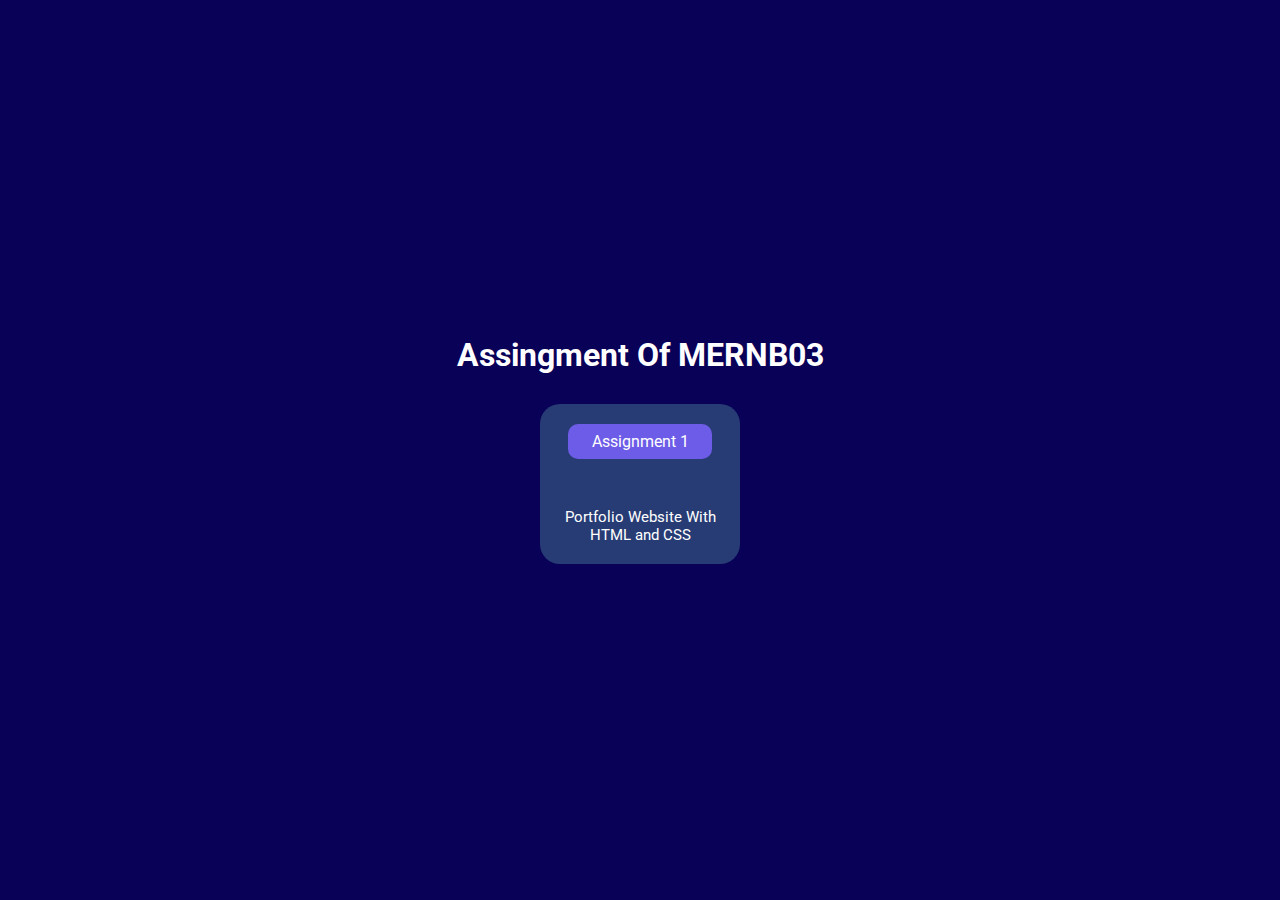
<file: index.html>
<!DOCTYPE html>
<html lang="en">

<head>
    <meta charset="UTF-8">
    <meta name="viewport" content="width=device-width, initial-scale=1.0">
    <title>Daily Task MERNB03 All Day</title>
    <!-- Google Font "Roboto" -->
    <link rel="preconnect" href="https://fonts.googleapis.com">
    <link rel="preconnect" href="https://fonts.gstatic.com" crossorigin>
    <link
        href="https://fonts.googleapis.com/css2?family=Roboto:ital,wght@0,100;0,300;0,400;0,500;0,700;0,900;1,100;1,300;1,400;1,500;1,700;1,900&display=swap"
        rel="stylesheet">

    <!-- CSS Style -->
    <style>
        * {
            margin: 0;
            padding: 0;
            box-sizing: border-box;
            font-family: "Roboto", system-ui;
            transition: 0.4s;
            color: white;
        }

        body {
            background: #090057;
        }

        .container {
            max-width: 2048px;
            height: 100vh;
            margin: 0 auto;
            display: flex;
            flex-wrap: wrap;
            justify-content: center;
            align-items: center;
        }

        .cards>h1 {
            width: 100%;
            text-align: center;
            padding-bottom: 20px;
        }

        .cards {
            padding: 15px;
            display: flex;
            gap: 10px;
            flex-wrap: wrap;
            justify-content: center;
            align-items: center;
        }

        .card {
            width: 200px;
            height: 160px;
            padding: 20px 10px;
            background: #273c75;
            border-radius: 20px;
        }

        .card:hover {
            background: #344985;
            border-radius: 15px;
        }

        .card-content {
            height: 100%;
            display: flex;
            flex-direction: column;
            justify-content: space-between;
            align-items: center;
            text-align: center;
        }

        .card-content p {
            font-size: 15px;
        }

        .card-content a {
            width: 80%;
            padding: 8px 0;
            background: #6c5ce7;
            color: white;
            text-decoration: none;
            border: none;
            border-radius: 10px;
        }

        .card-content a:hover {
            border-radius: 5px;
            box-shadow: 0 0 5px white;
        }

        .card-content a:focus {
            outline: none;
            box-shadow: 0 0 5px white;
        }
    </style>
</head>

<body>
    <div class="container">
        <div class="cards">
            <h1>Assingment Of MERNB03</h1>
            <!-- Just Add "card" class div to add more items  -->

            <!-- Day 1 -->
            <div class="card">
                <div class="card-content">
                    <a href="./1_Portfolio_HTML_CSS/index.html" target="_blank">Assignment 1</a>
                    <div>
                        <p>Portfolio Website With HTML and CSS</p>
                    </div>
                </div>
            </div>


        </div>
    </div>
</body>

</html>
</file>
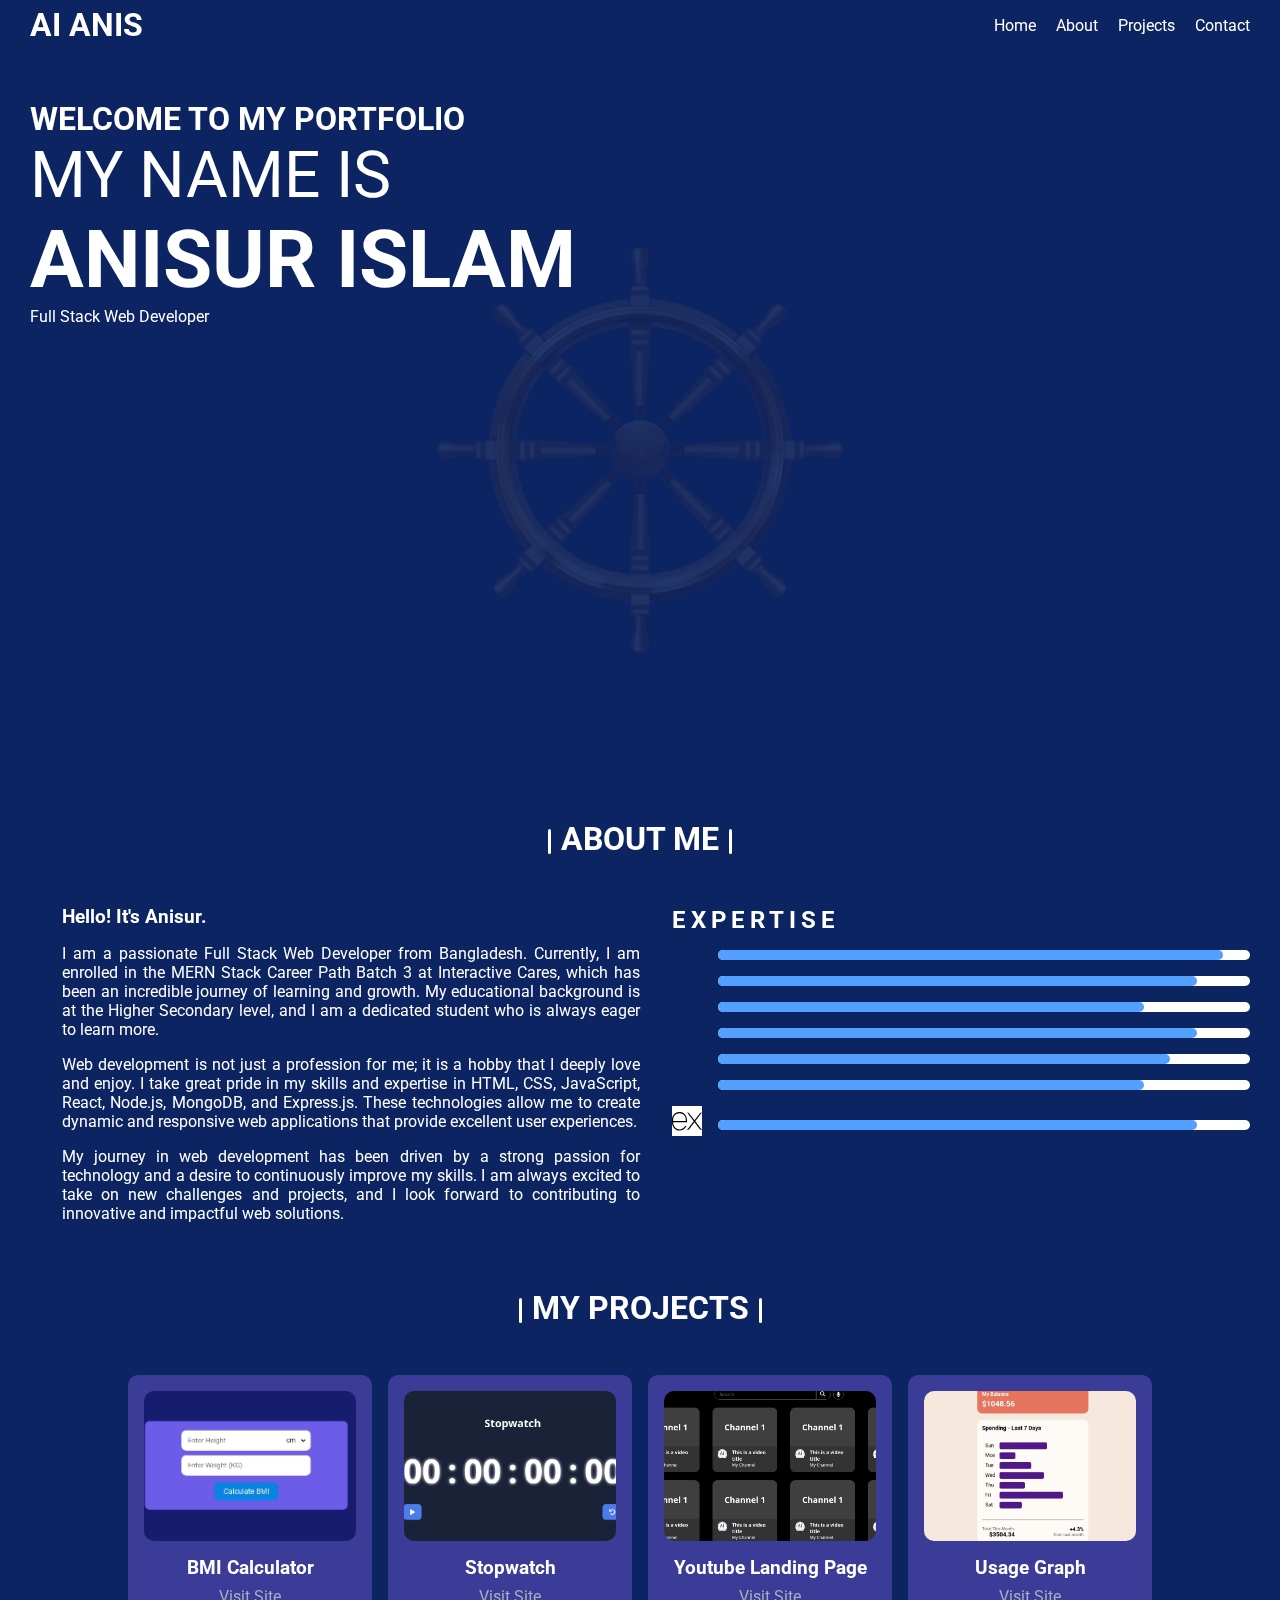
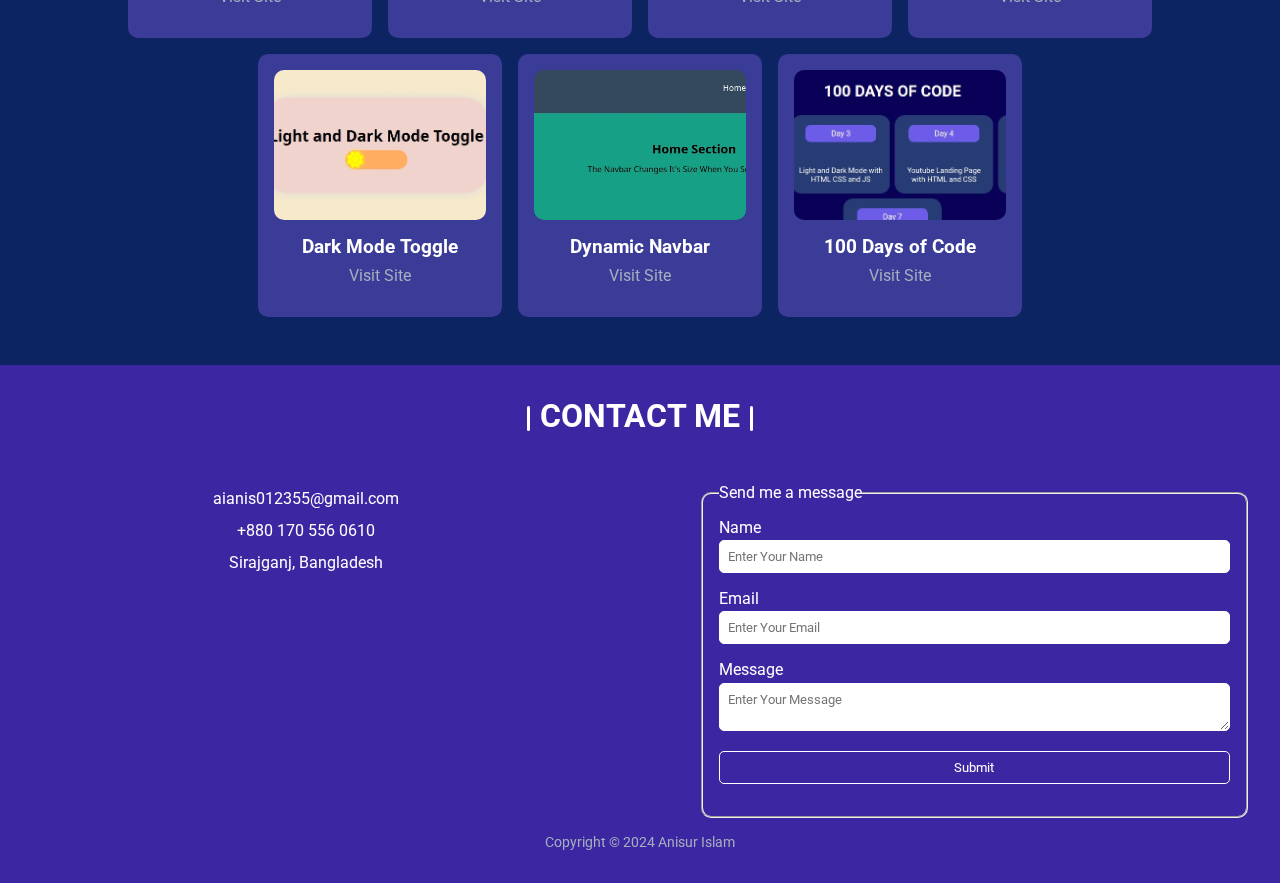
<file: 1_Portfolio_HTML_CSS/index.html>
<!DOCTYPE html>
<html lang="en">

<head>
    <meta charset="UTF-8">
    <meta name="viewport" content="width=device-width, initial-scale=1.0">
    <title>Assignment 1: Portfolio Site with HTML and CSS</title>

    <!-- Font Awesome -->
    <link rel="stylesheet" href="https://cdnjs.cloudflare.com/ajax/libs/font-awesome/6.6.0/css/all.min.css"
        integrity="sha512-Kc323vGBEqzTmouAECnVceyQqyqdsSiqLQISBL29aUW4U/M7pSPA/gEUZQqv1cwx4OnYxTxve5UMg5GT6L4JJg=="
        crossorigin="anonymous" referrerpolicy="no-referrer" />
    <!-- Google Font (Roboto) -->
    <link rel="preconnect" href="https://fonts.googleapis.com">
    <link rel="preconnect" href="https://fonts.gstatic.com" crossorigin>
    <link
        href="https://fonts.googleapis.com/css2?family=Roboto:ital,wght@0,100;0,300;0,400;0,500;0,700;0,900;1,100;1,300;1,400;1,500;1,700;1,900&display=swap"
        rel="stylesheet">
    <!-- Main CSS  -->
    <link rel="stylesheet" href="./style.css">
    <!-- Responsive CSS -->
    <link rel="stylesheet" href="./responsive.css">
</head>

<body>
    <div class="bg-spinning">
        <div id="bg-spining-image">
            <img src="./resources/ship-wheel.png" alt="Ship Wheel">
        </div>
    </div>
    <!-- Header and Navbar  -->
    <header>
        <nav class="container">
            <div class="logo">
                <h1><a href="#">AI ANIS</a></h1>
            </div>
            <div class="menu">
                <ul>
                    <li><a href="#">Home</a></li>
                    <li><a href="#about">About</a></li>
                    <li><a href="#projects">Projects</a></li>
                    <li><a href="#contact">Contact</a></li>
                </ul>
            </div>
        </nav>
    </header>
    <!-- Main Website -->
    <main>
        <div class="container">

            <!-- Home Section -->
            <section id="home">
                <div class="content">
                    <div class="text">
                        <h1>WELCOME TO MY PORTFOLIO</h1>
                        <span id="intro-text-name">MY NAME IS <br> <span>ANISUR ISLAM</span></span>
                        <p>Full Stack Web Developer</p>
                    </div>
                </div>
            </section>

            <!-- About Section -->
            <section id="about">
                <h1 class="section-title">ABOUT ME</h1>
                <div class="content">
                    <div class="about-text">
                        <h3>Hello! It's Anisur.</h3>
                        <p>
                            I am a passionate Full Stack Web Developer from Bangladesh. Currently, I am enrolled in the
                            MERN Stack Career Path Batch 3 at Interactive Cares, which has been an incredible journey of
                            learning and growth. My educational background is at the Higher Secondary level, and I am a
                            dedicated student who is always eager to learn more.
                        </p>
                        <p>
                            Web development is not just a profession for me; it is a hobby that I deeply love and enjoy.
                            I take great pride in my skills and expertise in HTML, CSS, JavaScript, React, Node.js,
                            MongoDB, and Express.js. These technologies allow me to create dynamic and responsive web
                            applications that provide excellent user experiences.
                        </p>
                        <p>
                            My journey in web development has been driven by a strong passion for technology and a
                            desire to continuously improve my skills. I am always excited to take on new challenges and
                            projects, and I look forward to contributing to innovative and impactful web solutions.
                        </p>
                    </div>

                    <div class="expertise">
                        <h2 id="expertise-title">EXPERTISE</h2>
                        <div class="expertise-graph-area">
                            <div class="expertise-graph html" title="HTML, 95%">
                                <div class="icon">
                                    <i class="fab fa-html5"></i>
                                </div>
                                <div class="graph">
                                    <div class="inner-graph html-graph">

                                    </div>
                                </div>
                            </div>
                            <div class="expertise-graph css" title="CSS, 90%">
                                <div class="icon">
                                    <i class="fab fa-css3-alt"></i>
                                </div>
                                <div class="graph">
                                    <div class="inner-graph css-graph">
                                    </div>
                                </div>
                            </div>
                            <div class="expertise-graph js" title="JavaScript, 85%">
                                <div class="icon">
                                    <i class="fab fa-js"></i>
                                </div>
                                <div class="graph">
                                    <div class="inner-graph js-graph">
                                    </div>
                                </div>
                            </div>
                            <div class="expertise-graph react" title="React, 90%">
                                <div class="icon">
                                    <i class="fab fa-react"></i>
                                </div>
                                <div class="graph">
                                    <div class="inner-graph react-graph">
                                    </div>
                                </div>
                            </div>
                            <div class="expertise-graph node" title="NodeJS, 85%">
                                <div class="icon">
                                    <i class="fab fa-node-js"></i>
                                </div>
                                <div class="graph">
                                    <div class="inner-graph node-graph">
                                    </div>
                                </div>
                            </div>
                            <div class="expertise-graph mongo" title="MongoDB, 80%">
                                <div class="icon">
                                    <i class="fa-brands fa-envira"
                                        style="transform: rotate(45deg); background: var(--primary-color); background-clip: text;"></i>
                                </div>
                                <div class="graph">
                                    <div class="inner-graph mongo-graph">
                                    </div>
                                </div>
                            </div>
                            <div class="expertise-graph express" title="ExpressJS, 90%">

                                <div class="icon">
                                    <img src="./resources/icons8-express-js.svg" alt="ExpressJS Icon"
                                        style="width: 30px; height: 30px; background: var(--primary-color);">
                                </div>
                                <div class="graph">
                                    <div class="inner-graph express-graph">
                                    </div>
                                </div>
                            </div>
                        </div>
                    </div>
                </div>
            </section>

            <!-- Project Section -->
            <section id="projects">
                <h1 class="section-title">MY PROJECTS</h1>
                <div class="content">
                    <div class="project-card">
                        <div class="project-img">
                            <img src="./resources/bmi-calculator.jpeg" alt="BMI Calculator">
                        </div>
                        <div class="project-text">
                            <h3>BMI Calculator</h3>
                            <a href="https://anisurislam.github.io/100DaysOfCode/Day6_(BMICalculator)/index.html">
                                Visit Site
                                <i class="fa-solid fa-arrow-up-right-from-square"></i>
                            </a>
                        </div>
                    </div>

                    <div class="project-card">
                        <div class="project-img">
                            <img src="./resources/stopwatch.jpeg" alt="Stopwatch">
                        </div>
                        <div class="project-text">
                            <h3>Stopwatch</h3>
                            <a href="https://anisurislam.github.io/100DaysOfCode/Day7_(Stopwatch)/index.html">
                                Visit Site
                                <i class="fa-solid fa-arrow-up-right-from-square"></i>
                            </a>
                        </div>
                    </div>

                    <div class="project-card">
                        <div class="project-img">
                            <img src="./resources/youtube_landing_page.jpeg" alt="Youtube Landing Page">
                        </div>
                        <div class="project-text">
                            <h3>Youtube Landing Page</h3>
                            <a href="https://anisurislam.github.io/100DaysOfCode/Day4_(YoutubeLandingPage)/index.html">
                                Visit Site
                                <i class="fa-solid fa-arrow-up-right-from-square"></i>
                            </a>
                        </div>
                    </div>
                    <div class="project-card">
                        <div class="project-img">
                            <img src="./resources/usage_graph.jpeg" alt="Usage Graph">
                        </div>
                        <div class="project-text">
                            <h3>Usage Graph</h3>
                            <a href="https://anisurislam.github.io/100DaysOfCode/Day1_(UsageGraph)/index.html">
                                Visit Site
                                <i class="fa-solid fa-arrow-up-right-from-square"></i>
                            </a>
                        </div>
                    </div>
                    <div class="project-card">
                        <div class="project-img">
                            <img src="./resources/light_dark_mode.jpeg" alt="Light Dark Mode">
                        </div>
                        <div class="project-text">
                            <h3>Dark Mode Toggle</h3>
                            <a
                                href="https://anisurislam.github.io/100DaysOfCode/Day3_(LightAndDarkModeToggle)/index.html">
                                Visit Site
                                <i class="fa-solid fa-arrow-up-right-from-square"></i>
                            </a>
                        </div>
                    </div>
                    <div class="project-card">
                        <div class="project-img">
                            <img src="./resources/navbar_height_changer.jpeg" alt="Navbar Height Chagner">
                        </div>
                        <div class="project-text">
                            <h3>Dynamic Navbar</h3>
                            <a
                                href="https://anisurislam.github.io/100DaysOfCode/Day2_(NavbarHeightChangeOnScroll)/index.html">
                                Visit Site
                                <i class="fa-solid fa-arrow-up-right-from-square"></i>
                            </a>
                        </div>
                    </div>
                    <div class="project-card">
                        <div class="project-img">
                            <img src="./resources/100DayOfCode.jpeg" alt="100DaysOfCode">
                        </div>
                        <div class="project-text">
                            <h3>100 Days of Code</h3>
                            <a href="https://anisurislam.github.io/100DaysOfCode/">
                                Visit Site
                                <i class="fa-solid fa-arrow-up-right-from-square"></i>
                            </a>
                        </div>
                    </div>
                </div>
            </section>


        </div>
    </main>
    <!-- Contact / Footer Section -->
    <footer id="contact">
        <h1 class="section-title">CONTACT ME</h1>
        <div class="content">
            <div class="contact-details">
                <p><i class="fa-solid fa-envelope"></i> aianis012355@gmail.com</p>
                <p><i class="fa-solid fa-phone"></i> +880 170 556 0610</p>
                <p><i class="fa-solid fa-location-dot"></i> Sirajganj, Bangladesh</p>
                <div class="social-icons">
                    <a href="https://www.linkedin.com/in/anisurislam/" target="_blank"><i
                            class="fa-brands fa-linkedin"></i></a>
                    <a href="https://github.com/anisurislam" target="_blank"><i class="fa-brands fa-github"></i></a>
                    <a href="https://twitter.com/anisurislam" target="_blank"><i class="fa-brands fa-twitter"></i></a>
                    <a href="https://www.facebook.com/a.i.anis01" target="_blank"><i
                            class="fa-brands fa-facebook"></i></a>
                </div>
            </div>
            <div class="contact-form">
                <form>
                    <fieldset>
                        <legend>Send me a message</legend>
                        <div>
                            <label for="name">Name</label>
                            <input type="text" name="name" id="name" placeholder="Enter Your Name">
                        </div>
                        <div>
                            <label for="email">Email</label>
                            <input type="email" name="email" id="email" placeholder="Enter Your Email">
                        </div>
                        <div>
                            <label for="message">Message</label>
                            <textarea name="message" id="message" placeholder="Enter Your Message"></textarea>
                        </div>
                        <div>
                            <input type="submit" value="Submit">
                        </div>
                    </fieldset>
                </form>
            </div>
        </div>
        <p>Copyright &copy; 2024 Anisur Islam</p>
    </footer>
</body>

</html>
</file>
<file: 1_Portfolio_HTML_CSS/style.css>
:root {
    --primary-color: #ffffff;
    --secondary-color: #a4b0be;
    --page-bg-color: #0c2461;
    --graph-color: #54a0ff;
    --card-bg-color: #3B3B98;
    --footer-bg-color: #5e27cd9a;
}

* {
    margin: 0;
    padding: 0;
    box-sizing: border-box;
    font-family: 'Roboto', sans-serif;
    transition: 0.3s;
    scroll-behavior: smooth;
}

body {
    background: var(--page-bg-color);
    color: var(--primary-color);
}

.bg-spinning {
    width: 100%;
    height: 100vh;
    display: flex;
    align-items: center;
    justify-content: center;
    position: fixed;
    top: 0;
    opacity: 0.09;
    z-index: -1;
    animation: page-start-animation 0.8s forwards;
}

#bg-spining-image {
    width: 30rem;
    height: 100%;
    display: flex;
    align-items: center;
    justify-content: center;
}


#bg-spining-image img {
    width: 100%;
    animation: wheel-spin 2s linear infinite;
}

@keyframes wheel-spin {
    0% {
        transform: rotate(0deg);
    }

    100% {
        transform: rotate(360deg);
    }

}

/* Container Style */
.container {
    max-width: 1800px;
    margin: 0 auto;
    padding: 0 30px;
}

/* Navbar (Header) Styles */
header {
    width: 100%;
    height: 50px;
    position: sticky;
    top: 0;
    background: transparent;
    backdrop-filter: blur(4px);
    z-index: 999;
}

nav {
    width: 100%;
    height: 100%;
    display: flex;
    justify-content: space-between;
    align-items: center;
}

.logo {
    color: var(--primary-color);
}

.logo a {
    color: var(--primary-color);
    text-decoration: none;
}

.menu>ul {
    display: flex;
    list-style: none;
    gap: 20px;
}

.menu>ul>li>a {
    color: var(--primary-color);
    text-decoration: none;
}

.menu>ul>li>a:hover {
    color: var(--secondary-color);
    border-bottom: 1px solid var(--secondary-color);
    padding-bottom: 4px;
}

/* Main Section */
main {
    animation: page-start-animation 1s forwards;
}

@keyframes page-start-animation {
    0% {
        margin-top: -50px;
        opacity: 0;
    }
}

section,
footer {
    padding-top: 50px;
}

.section-title {
    text-align: center;
    padding-bottom: 3rem;
}

.section-title::before,
.section-title::after {
    content: '';
    display: inline-block;
    width: 3px;
    height: 25px;
    background: var(--primary-color);
    position: relative;
    top: 4px;
    border-radius: 10px;
}

.section-title::before {
    left: -10px;
}

.section-title::after {
    right: -10px;
}

/* Home Section Styles */
#home {
    height: 80vh;
}

#intro-text-name {
    font-size: 4rem;
}

#intro-text-name>span {
    font-size: 5rem;
    font-weight: bold;
    animation: name-animation 2s forwards;
}

@keyframes name-animation {
    0% {
        opacity: 0;
    }
    10% {
        opacity: 0;
    }
    100% {
        opacity: 1;
    }
}
/* About Section Styles */

#about .content {
    display: flex;
}

#about .content>div {
    flex: 1;
}

/* About >> Text */
#about .content .about-text {
    padding: 0 2rem;
    text-align: justify;
}

#about .content .about-text>* {
    margin-bottom: 1rem;
}

/* About >> Expertise */
#about .expertise {
    width: 50%;
}

#expertise-title {
    text-align: left;
    letter-spacing: 5px;
}

.expertise-graph {
    display: flex;
    align-items: center;
    margin: 1rem 0;
}

.expertise-graph:hover {
    transform: scale(1.1);
}

.expertise-graph .icon {
    width: 50px;
    font-size: 2rem;
}

.expertise-graph .graph {
    width: 100%;
    height: 10px;
    background: var(--primary-color);
    border-radius: 10px;
}

.expertise-graph .graph .inner-graph {
    height: 100%;
    background: var(--graph-color);
    border-radius: 10px;
}

.expertise-graph .graph .inner-graph.html-graph {
    width: 95%;
}

.expertise-graph .graph .inner-graph.css-graph {
    width: 90%;
}

.expertise-graph .graph .inner-graph.js-graph {
    width: 80%;
}

.expertise-graph .graph .inner-graph.react-graph {
    width: 90%;
}

.expertise-graph .graph .inner-graph.node-graph {
    width: 85%;
}

.expertise-graph .graph .inner-graph.mongo-graph {
    width: 80%;
}

.expertise-graph .graph .inner-graph.express-graph {
    width: 90%;
}

/* Projects Section */
#projects .content {
    display: flex;
    flex-wrap: wrap;
    gap: 1rem;
    justify-content: center;
}

.project-card {
    width: 20%;
    padding: 1rem;
    border-radius: 10px;
    background: var(--card-bg-color);
}

.project-card:hover {
    box-shadow: 0 0px 10px rgba(255, 255, 255, 0.582);
}

.project-img {
    width: 100%;
    height: 150px;
    overflow: hidden;
    border-radius: 10px;
}

.project-img img {
    width: 100%;
    height: 100%;
    object-fit: cover;
}

.project-text {
    padding: 1rem 0;
    text-align: center;
}

.project-text h3 {
    margin-bottom: 0.5rem;
}

.project-text a {
    text-decoration: none;
    color: var(--secondary-color);
}

.project-text a:hover {
    color: var(--primary-color);
    font-size: 1.1rem;
    text-decoration: underline;
}

/* Contact / Footer Section */
footer {
    background: var(--footer-bg-color);
    padding: 2rem;
    margin-top: 3rem;
}

#contact .content {
    display: flex;
    justify-content: space-between;
}

#contact .content>div {
    width: 45%;
}

#contact .content .contact-details {
    line-height: 2rem;
    text-align: justify;
    text-align: center;
}

#contact .content .contact-details a {
    text-decoration: none;
    font-size: 1.2rem;
    padding: 0 0.5rem;
    color: var(--secondary-color);
    transition-duration: 0.1s;
}

#contact .content .contact-details a:hover {
    color: var(--primary-color);
    font-size: 1.4rem;
}

#contact .content .contact-form form fieldset {
    display: flex;
    flex-direction: column;
    padding: 1rem;
    border-radius: 10px;
}

#contact .content .contact-form form fieldset>div {
    margin-bottom: 1rem;
}

#contact .content .contact-form form label {
    margin-bottom: 0.2rem;
    display: block;
}

#contact .content .contact-form form input,
#contact .content .contact-form form textarea {
    width: 100%;
    padding: 0.5rem;
    border-radius: 5px;
    border: 1px solid var(--primary-color);
}

#contact .content .contact-form form input:focus,
#contact .content .contact-form form textarea:focus {
    outline: none;
}

#contact .content .contact-form form input[type="submit"] {
    width: 100%;
    padding: 0.5rem;
    border-radius: 5px;
    border: 1px solid var(--primary-color);
    background: transparent;
    color: var(--primary-color);
    cursor: pointer;
}

#contact .content .contact-form form input[type="submit"]:hover {
    background: var(--primary-color);
    color: var(--page-bg-color);
}
/* Copyright text */
#contact > p {
    color: var(--secondary-color);
    font-size: 0.9rem;
    text-align: center;
    margin-top: 1rem;
}
</file>
<file: 1_Portfolio_HTML_CSS/responsive.css>
/* Laptops */
@media (max-width: 992px) {

    /* Project Section */
    .project-card {
        width: 30%;
    }
}

/* Landscape Mobiles */

@media (max-width: 767.98px) {

    /* Navbar */
    nav {
        flex-direction: column;
    }

    /* Home Section */
    #intro-text-name {
        font-size: 3rem;
    }

    #intro-text-name>span {
        font-size: 4rem;
    }

    /* About Section */
    #about .content {
        flex-direction: column;
    }

    #about .expertise {
        width: 100%;
    }

    #expertise-title {
        text-align: center;
        padding-top: 2rem;
    }

    /* Project Section */
    .project-card {
        width: 45%;
    }
}

/* Mobiles */
@media (max-width: 576px) {
    #home {
        width: 100%;
        display: flex;
        justify-content: center;
        align-items: center;
    }

    #intro-text-name {
        font-size: 2rem;
    }

    #intro-text-name>span {
        font-size: 3rem;
    }

    /* Project Section */
    .project-card {
        width: 80%;
    }

    /* Contact / Footer Section */
    #contact .content {
        display: flex;
        flex-direction: column;
        align-items: center;
    }

    #contact .content>div {
        width: 90%;
    }

    #contact .content .contact-form {
        margin-top: 1rem;
    }
}
</file>
